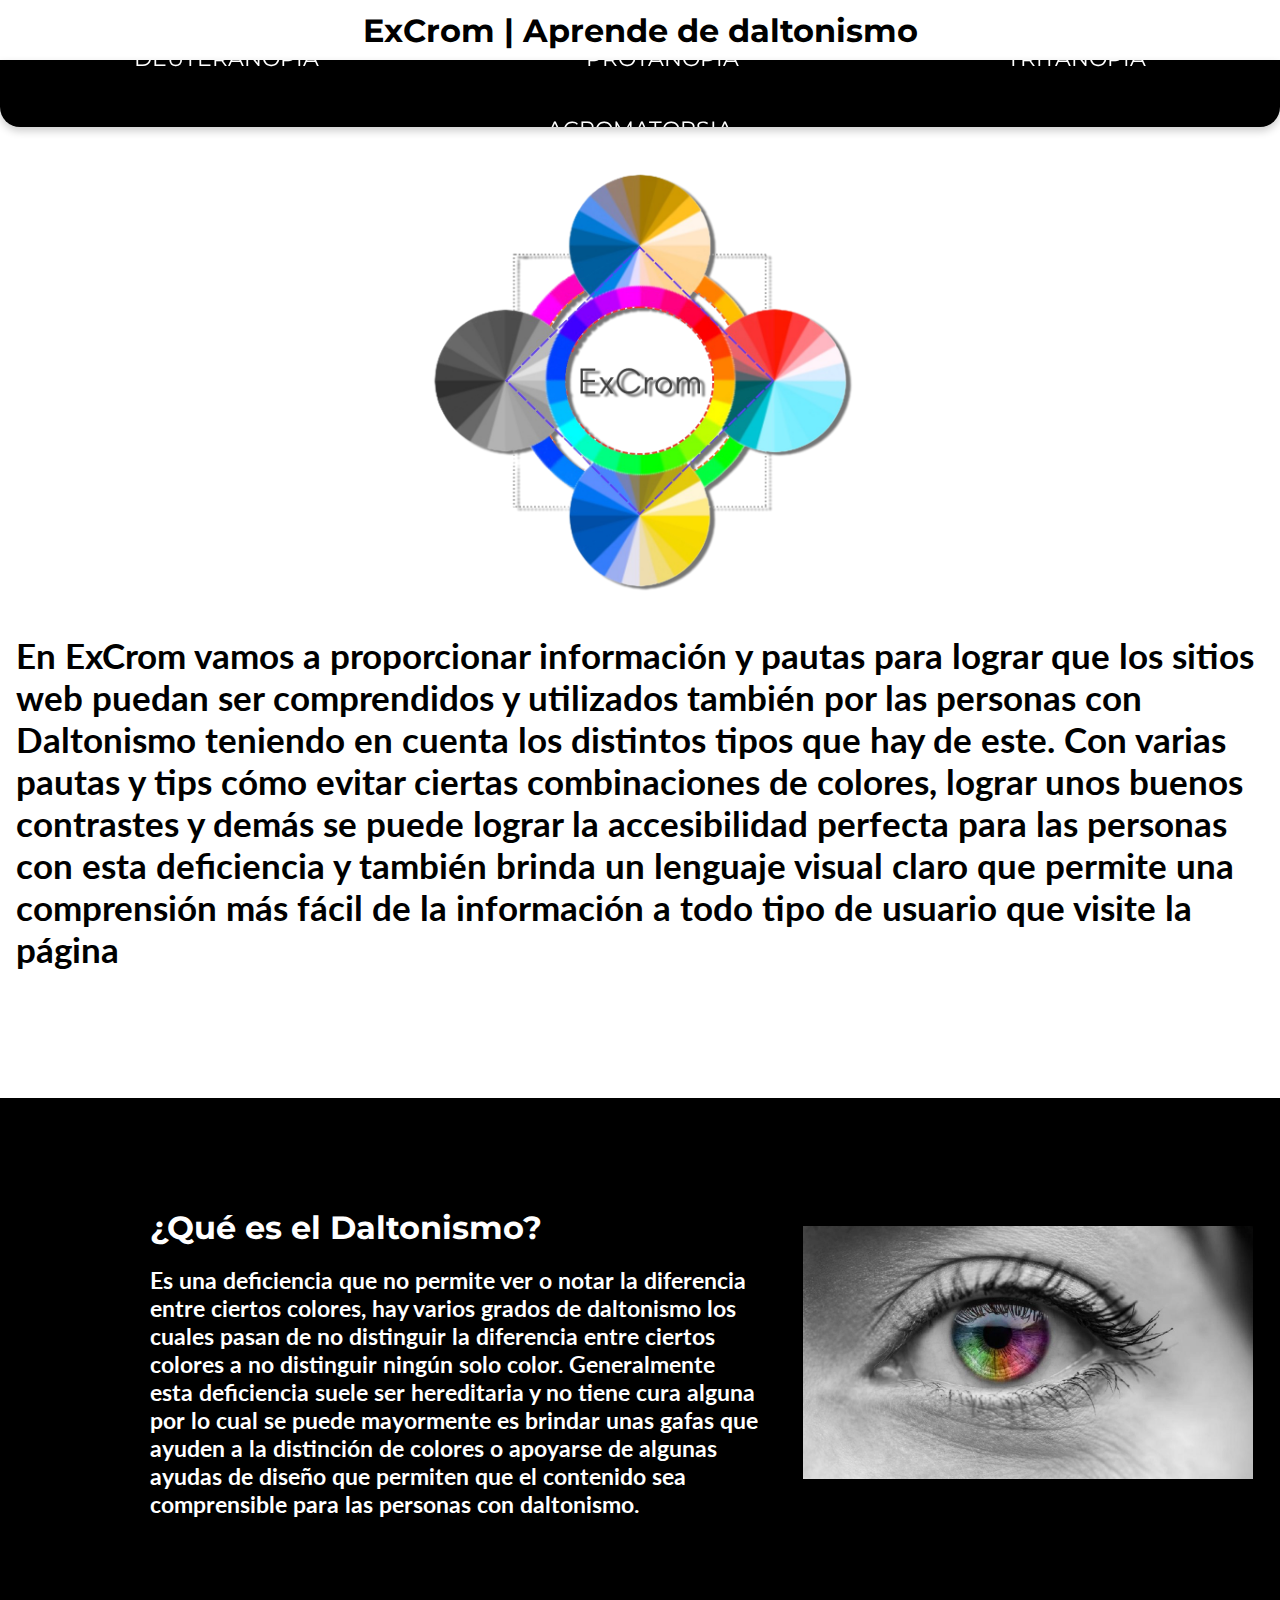
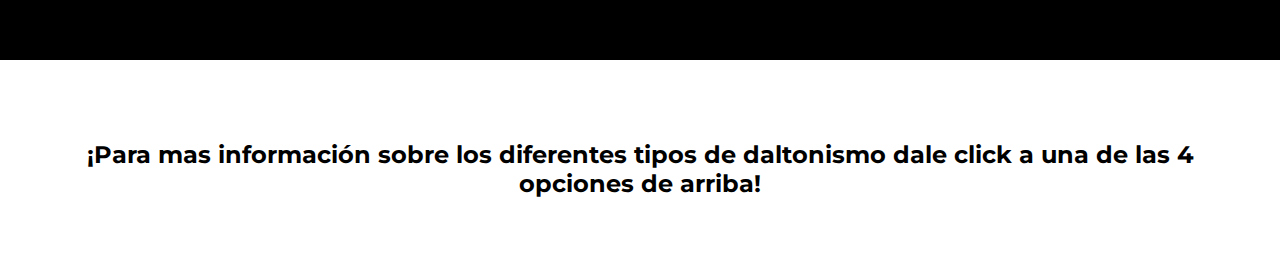
<file: index.html>
<!DOCTYPE html>
<html lang="es">
<head>
<title>Excrom</title>
<meta charset="UTF-8">
<meta name="viewport" content="width=device-width, initial-scale=1">
<link rel="stylesheet" href="style.css">
<link rel="stylesheet" href="https://fonts.googleapis.com/css?family=Lato">
<link rel="stylesheet" href="https://fonts.googleapis.com/css?family=Montserrat">
<link rel="stylesheet" href="https://cdnjs.cloudflare.com/ajax/libs/font-awesome/4.7.0/css/font-awesome.min.css">
</head>
<body>

<!-- Navbar -->
<div class="w3-UpGnrl">
<header class="w3-titulo w3-bar w3-titulo-principal">
  <h1><a href="index.html" style="text-decoration: none; color: black;">ExCrom | Aprende de daltonismo</a></h1>
</header>
<div class="w3-top">
  <div class="w3-top w3-bar w3-red w3-card w3-large" style="height: 67px;">
    <a class="w3-bar-item w3-button w3-hide-medium w3-hide-large w3-right w3-padding-large w3-hover-white w3-large w3-red" href="javascript:void(0);" onclick="myFunction()" title="Toggle Navigation Menu"><i class="fa fa-bars"></i></a>
    <a href="Deuteranopia.html" class="w3-text w3-bar-item w3-button w3-padding-large w3-red w3-deut">DEUTERANOPIA</a>
    <a href="Protanopia.html" class="w3-text w3-bar-item w3-button w3-padding-large w3-red w3-prot">PROTANOPIA</a>
    <a href="Tritanopia.html" class="w3-text w3-bar-item w3-button w3-padding-large w3-red w3-trit">TRITANOPIA</a>
    <a href="Acromatopsia.html" class="w3-text w3-bar-item w3-button w3-padding-large w3-red w3-acro">ACROMATOPSIA</a>
  </div>

  <!-- Navbar on small screens 
  <div id="navDemo" class="w3-bar-block w3-white w3-hide w3-hide-large w3-hide-medium w3-large">
    <a href="#" class="w3-bar-item w3-button w3-padding-large">Link 1</a>
    <a href="#" class="w3-bar-item w3-button w3-padding-large">Link 2</a>
    <a href="#" class="w3-bar-item w3-button w3-padding-large">Link 3</a>
    <a href="#" class="w3-bar-item w3-button w3-padding-large">Link 4</a>
  </div> -->
</div>
</div>

<!-- Header -->
<header class="w3-container w3-white w3-center w3-info" style="padding:128px 16px">
  <img src="ExCrom.png" class="w3-image" alt="Logo de ExCrom"></img>
  <h4 class="w3-xlarge w3-res w3-texto-chiquito">En ExCrom vamos a proporcionar información y pautas para lograr que los sitios web puedan ser comprendidos y utilizados también por las personas con Daltonismo teniendo en cuenta los distintos tipos que hay de este.
    Con varias pautas y tips cómo evitar ciertas combinaciones de colores, lograr unos buenos contrastes y demás se puede lograr la accesibilidad perfecta para las personas con esta deficiencia y también brinda un lenguaje visual claro que permite una comprensión más fácil de la información a todo tipo de usuario que visite la página
  </h4>
</header>

<!-- First Grid -->
<div class="w3-row-padding w3-padding-64 w3-container w3-red">
  <div class="w3-content">
    <div class="w3-twothird">
      <h1>¿Qué es el Daltonismo?</h1>
      <br>
      <h3 style="font-size: 23px; margin-right: 42px">Es una deficiencia que no permite ver o notar la diferencia entre ciertos colores, hay varios grados de daltonismo los cuales pasan de no distinguir la diferencia entre ciertos colores a no distinguir ningún solo color.
        Generalmente esta deficiencia suele ser hereditaria y no tiene cura alguna por lo cual se puede mayormente es brindar unas gafas que ayuden a la distinción de colores o apoyarse de algunas ayudas de diseño que permiten que el contenido sea comprensible para las personas con daltonismo.
        </h3>

      <p class="w3-text-grey"></p>
    </div>

    <div class="w3-third w3-center">
      <img src="Ojo.jpg" alt="Ojo" class="w3-padding-64 fa-anchor">
    </div>
  </div>
</div>

<!-- Second Grid
<div class="w3-row-padding w3-light-grey w3-padding-64 w3-container">
  <div class="w3-content">
    <div class="w3-third w3-center">
      <i class="fa fa-coffee w3-padding-64 w3-text-red w3-margin-right"></i>
    </div>

    <div class="w3-twothird">
      <h1>Lorem Ipsum</h1>
      <h3>Lorem ipsum dolor sit amet, consectetur adipiscing elit, sed do eiusmod tempor incididunt ut labore et dolore magna aliqua. Ut enim ad minim veniam, quis nostrud exercitation ullamco laboris nisi ut aliquip ex ea commodo consequat.</h3>

      <p class="w3-text-grey">Lorem ipsum dolor sit amet, consectetur adipiscing elit, sed do eiusmod tempor incididunt ut labore et dolore magna aliqua. Ut enim ad minim veniam, quis nostrud exercitation ullamco laboris nisi ut aliquip ex ea commodo consequat. Excepteur sint
        occaecat cupidatat non proident, sunt in culpa qui officia deserunt mollit anim id est laborum consectetur adipiscing elit, sed do eiusmod tempor incididunt ut labore et dolore magna aliqua. Ut enim ad minim veniam, quis nostrud exercitation ullamco
        laboris nisi ut aliquip ex ea commodo consequat.</p>
    </div>
  </div>
</div>
 -->

<div class="w3-container w3-white w3-center w3-opacity w3-padding-64">
    <h1 class="w3-margin w3-xlarge">¡Para mas información sobre los diferentes tipos de daltonismo dale click a una de las 4 opciones de arriba!</h1>
</div>

<!-- Footer 
<footer class="w3-container w3-padding-64 w3-center w3-opacity">  
  <div class="w3-xlarge w3-padding-32">
    <i class="fa fa-facebook-official w3-hover-opacity"></i>
    <i class="fa fa-instagram w3-hover-opacity"></i>
    <i class="fa fa-snapchat w3-hover-opacity"></i>
    <i class="fa fa-pinterest-p w3-hover-opacity"></i>
    <i class="fa fa-twitter w3-hover-opacity"></i>
    <i class="fa fa-linkedin w3-hover-opacity"></i>
 </div>
 <p>Powered by <a href="https://www.w3schools.com/w3css/default.asp" target="_blank">w3.css</a></p>
</footer>
-->
<script>
// Used to toggle the menu on small screens when clicking on the menu button
function myFunction() {
  var x = document.getElementById("navDemo");
  if (x.className.indexOf("w3-show") == -1) {
    x.className += " w3-show";
  } else { 
    x.className = x.className.replace(" w3-show", "");
  }
}
</script>

</body>
</html>
</file>
<file: style.css>
body,h1,h2,h3,h4,h5,h6 {
    font-family: "Lato", sans-serif; 
    margin: 0; padding: 0;
}
.w3-bar,h1,button {
    font-family: "Montserrat", sans-serif
}
.fa-anchor,.fa-coffee {
    width:450px
}
.w3-UpGnrl{
    position: fixed;
    width: 100%;
}
.w3-img-dalt{
    width: 400px;
}

.w3-imagen{
    display: flex;
}


.w3-titulo{
    display:flex;
    align-items: center;
    box-sizing: border-box;
    align-items: flex-start;
    margin-left: auto;
    margin-right: auto;
    display: flex;
    flex-direction: row;
    justify-content: space-around;
    align-content: center;
    flex-wrap: wrap;
    margin-top: 20px;
    margin-bottom: 20px;

}
.w3-top {
    border-bottom-left-radius: 20px;
    border-bottom-right-radius: 20px;
    width: 100%;
    z-index: 1;
    margin-left: auto;
    margin-right: auto;
    display: flex;
    flex-direction: row;
    justify-content: space-around;
    align-content: center;
    flex-wrap: wrap;
}
.w3-text{    
    font-size: larger;
    margin-top: 0px;
    margin-bottom: 0px;
    display:flex;
    height: 47px;
    align-content:center

}

.w3-texto-chiquito{
    align-content:left;
}
.w3-titulo-principal{   
    margin-top: 0px;
    margin-bottom: 0px;
    height: 60px;
    background: white;
    font-weight: bolder;
}
.w3-bar {
    width:100%;
    overflow:hidden;
    box-sizing: border-box;
}
.w3-red {
    color:#fff ;
    background-color:#000000
}
.w3-white {
    color:#000000 !important;
    background-color:#ffffff 
}
.w3-card {
    box-shadow:0 4px 8px 0 rgba(0,0,0,0.2);transition:0.3s
}
.w3-large {
    font-size:18px !important
}
.w3-hide-medium,.w3-hide-small {
    display:none !important
}
.w3-hide-large {
    display:none !important
}
.w3-padding-large{
    padding: 12px 7.196%  !important;
}
.w3-hover-white:hover {
    color:#000 !important;
    background-color:#fff !important
}
.w3-show {
    display:block !important
}
.w3-container {
    padding:0.01em 16px
}
.w3-center {
    text-align:center !important
}
.w3-margin {
    margin:16px !important
}
.w3-jumbo {
    font-size:64px !important
}
.w3-xlarge {
    font-size:24px !important
}
.w3-button {
    border: none;
    display: inline-block;
    padding: 8px 16px;
    vertical-align: middle;
    overflow: hidden;
    text-decoration: none;
    color: inherit;
    background-color: inherit;
    text-align: center;
    cursor: pointer;
    white-space: nowrap;
}
.w3-black {
    color:#fff !important;
    background-color:#000 !important
}
.w3-padding-64 {
    padding-top:64px !important;
    padding-bottom:64px !important
}
.w3-row-padding {
    padding:0 8px
}
.w3-content {
    max-width:980px;
    margin:auto;
    display: flex;
    }
.w3-twothird {
    display: flex;
    width: 66.66666%;
    flex-direction: column;
    flex-wrap: wrap;
    align-content: center;
    justify-content: center;
}
.w3-third {
    width:33.33333%;
    font-size: 250px;
}
.w3-text-red {
    color:#f44336 !important
}
.w3-light-grey {
    color:#000 !important;
    background-color:#f1f1f1 
}
.w3-text-grey {
    color:#757575 !important;
    font-size: 16px;
}

.w3-image {
    width: 900px; 
    display: flex;
}
.w3-info{
    display: flex;
    flex-direction: column;
    justify-content: center;
    align-items: center;
}
.w3-res{font-size: 35px !important;
    text-align: left;
    align-items: center;
    position: static;
    display: flex;
    flex-direction: row-reverse;
}
.w3-prot:hover{
    font-weight: bold;
    background-image: linear-gradient(to right, 
    #036fe6, #a0b4f2, #f2cb05, #f2d377, #f2ddb6);
    background-size: cover;
    background-repeat: no-repeat;
    background-color: #ffffff; 
    color: black;
}
.w3-deut:hover{
    font-weight: bold;
    background-image: linear-gradient(to right, 
    #017ad4, #fff0e1, #90b0fe, #fec120, #a07a32);
    background-size: cover;
    background-repeat: no-repeat;
    background-color: #ffffff; 
    color: black;
    border-bottom-left-radius: 20px;
}
.w3-trit:hover{
    font-weight: bold;
    background-image: linear-gradient(to right, 
    #f26b76, #d0e5f2, #6de5f2, #01909b, #ff3c3f);
    background-size: cover;
    background-repeat: no-repeat;
    background-color: #ffffff; 
    color: black;
}
.w3-acro:hover{
    font-weight: bold;
    background-image: linear-gradient(to right, 
    #565757, #979797, #e2e3e3, #bcbdbd, #696869);
    background-size: cover;
    background-repeat: no-repeat;
    background-color: #ffffff; 
    color: black;
}
@media (max-width:992px) {
  .w3-hide-large {display:block !important}
}
@media (max-width:600px) {
  .w3-hide-medium {display:block !important}
  .w3-hide-small {display:block !important}
}
</file>
